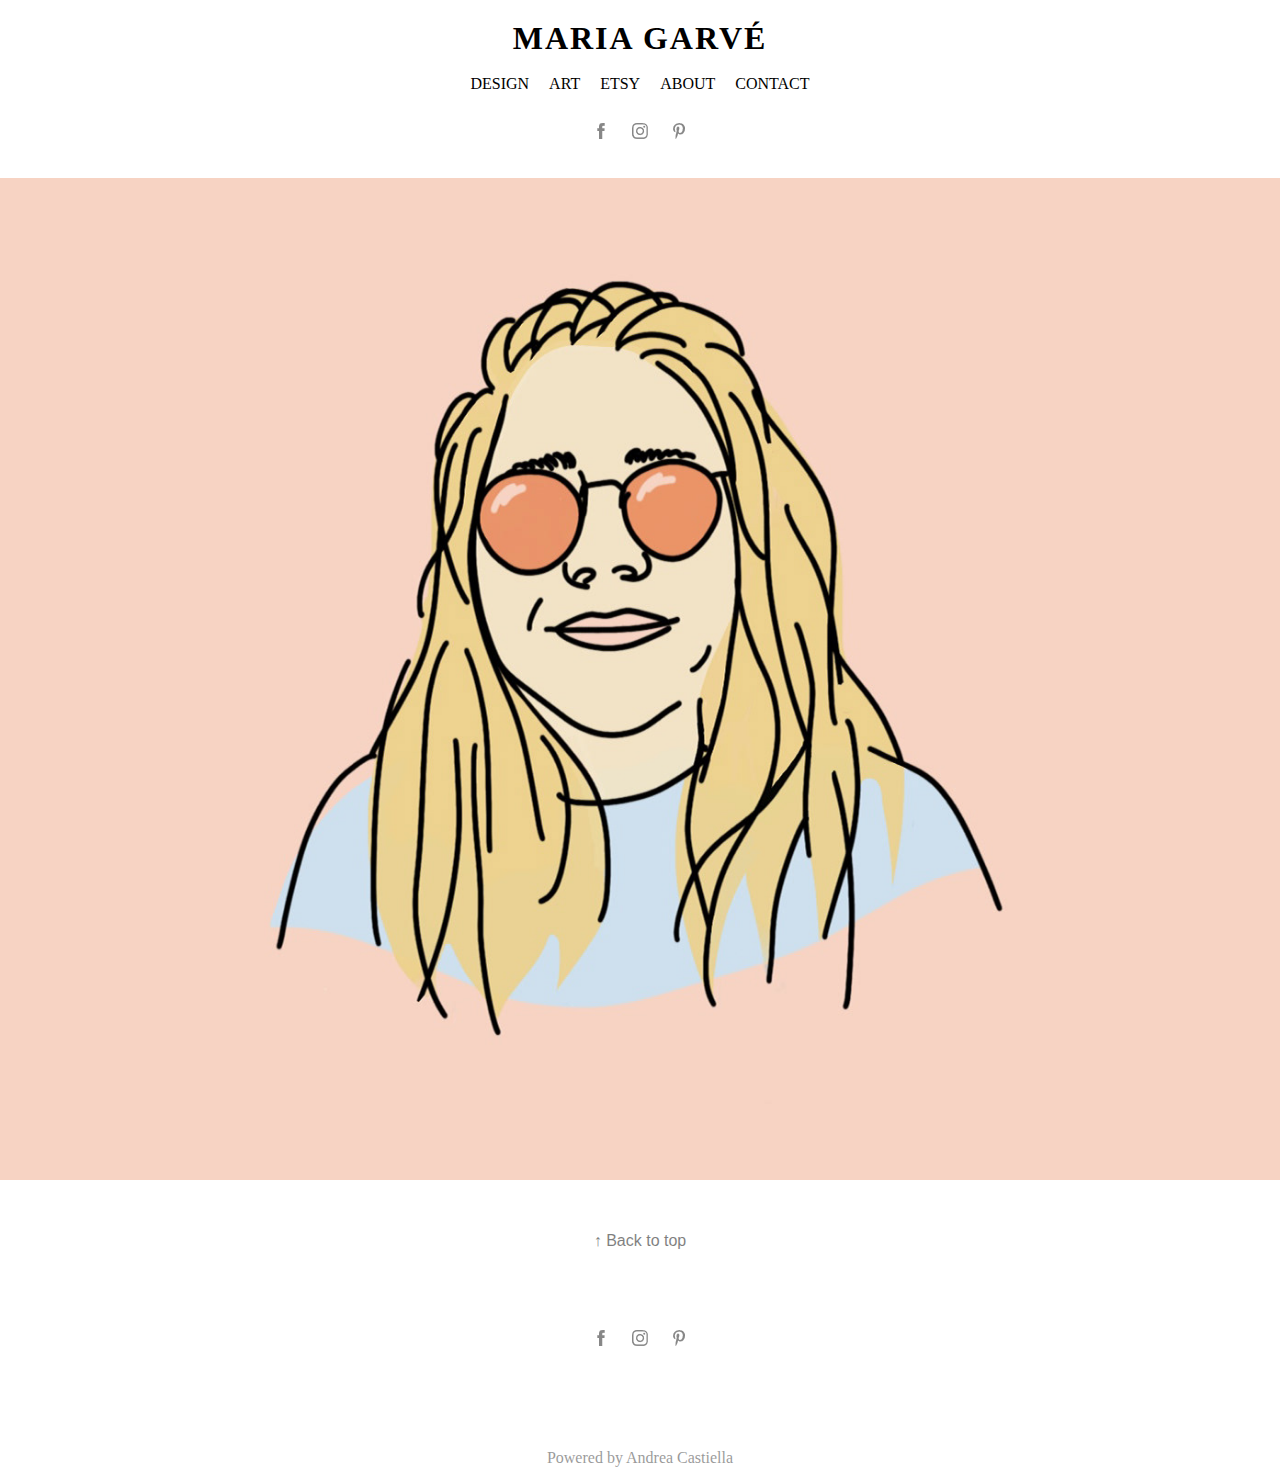
<file: index.html>
<!DOCTYPE HTML>
<html lang="es">
    <head>
    
        <meta charset="UTF-8" />
        <title >Maria Garvé </title>
        <link rel="stylesheet" href="estilo/estilo.css">
        <link rel="shortcut icon" href="recursos/imagenes/GENERAL/Icono..png">
        
    </head>
    
    <body>
        <h1 id="top">MARIA GARVÉ</h1>
        <div class="Menu">
            <ul>
                <li><a href="index_design.html">DESIGN</a></li>
                <li><a href="index_art.html">ART</a></li>
                <li><a href="https://www.etsy.com/uk/shop/mariagarve" target="_blank">ETSY</a></li>
                <li><a href="index_about.html">ABOUT</a></li>
                <li><a href="index_contacto.html">CONTACT</a></li>
            </ul>
        </div>
        
        <div class="RedesSociales">
        <ul>
            <li><a href="https://www.facebook.com/maria.garbizuetxaide" target="_blank"><img src="recursos/imagenes/GENERAL/Facebook.bmp"></a></li>
            <li><a href="http://instagram.com/mariagarvestudio" target="_blank"><img src="recursos/imagenes/GENERAL/Instagram.bmp"></a></li>
            <li><a href="http://pinterest.com/garbmaria" target="_blank"><img src="recursos/imagenes/GENERAL/Pinterest.bmp" ></a></li>
        </ul>
        </div>
        
        
        <div class="ImagenPortada"><img src="recursos/imagenes/PORTADA/FotoPortada.jpg"><p><a href="index_about.html">Who am I</a></p></div>
        
        <div class="BackToTop">
        <a href="#top">↑ Back to top</a>
        </div>
        
        <div class="RedesSociales">
        <ul>
            <li><a href="https://www.facebook.com/maria.garbizuetxaide" target="_blank"><img src="recursos/imagenes/GENERAL/Facebook.bmp"></a></li>
            <li><a href="http://instagram.com/mariagarvestudio" target="_blank"><img src="recursos/imagenes/GENERAL/Instagram.bmp"></a></li>
            <li><a href="http://pinterest.com/garbmaria" target="_blank"><img src="recursos/imagenes/GENERAL/Pinterest.bmp" ></a></li>
        </ul>
        </div>
    
        <p class="Copyright">Powered by Andrea Castiella</p>
        
        
    </body>
    
</html>
</file>
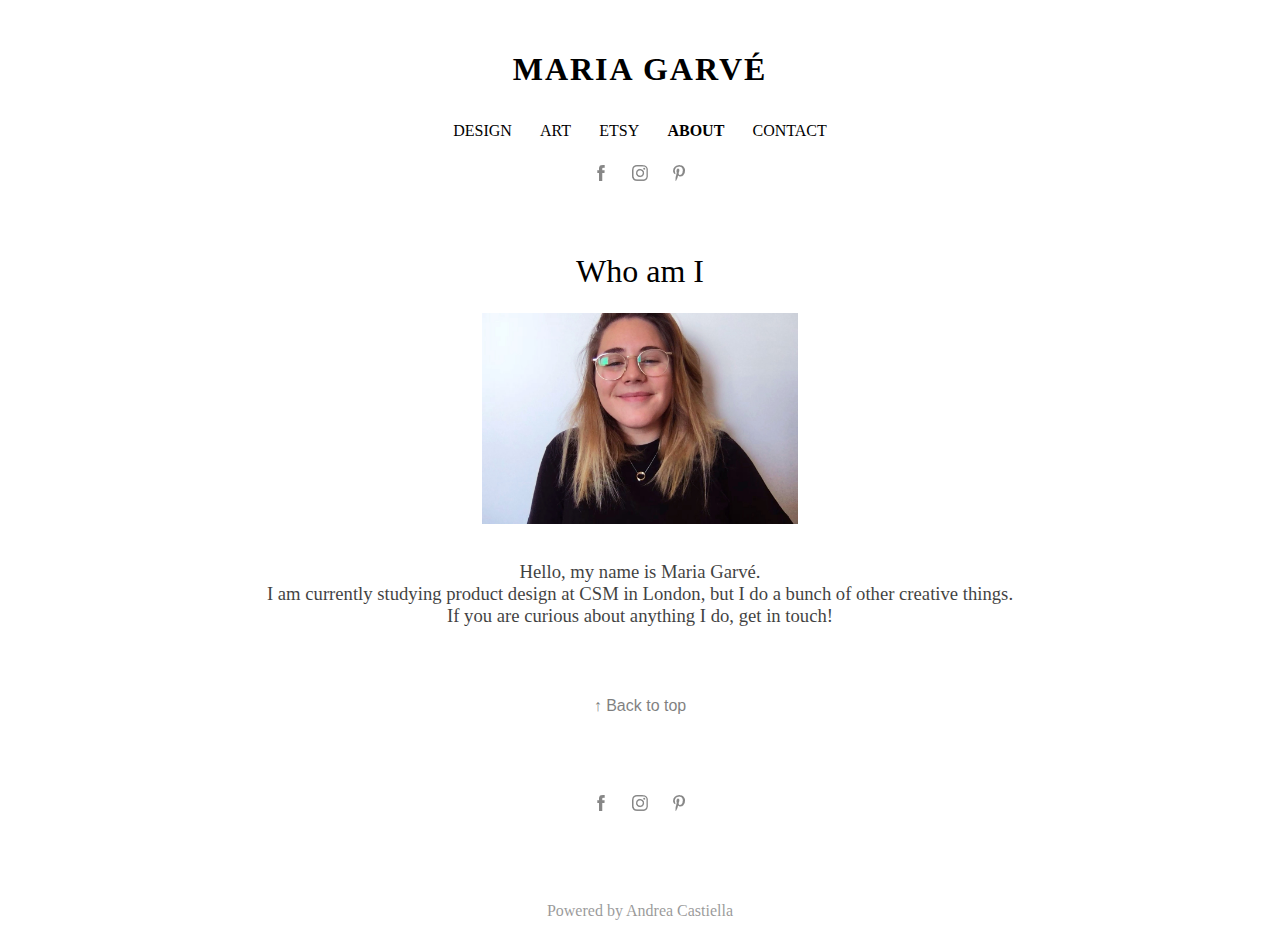
<file: index_about.html>
<!DOCTYPE HTML>
<html lang="es">
    <head>
    
        <meta charset="UTF-8" />
        <title >Maria Garvé </title>
        <link rel="stylesheet" href="estilo/estilo_about.css">
        <link rel="shortcut icon" href="recursos/imagenes/GENERAL/Icono..png">
        
    </head>
    
    <body>
        <h1 id="top"><a href="index.html">MARIA GARVÉ</a></h1>
<div class="Menu">
            <ul>
                <li><a href="index_design.html">DESIGN</a></li>
                <li><a href="index_art.html">ART</a></li>
                <li><a href="https://www.etsy.com/uk/shop/mariagarve" target="_blank">ETSY</a></li>
                <li><a class="Negrita" href="index_about.html">ABOUT</a></li>
                <li><a href="index_contacto.html">CONTACT</a></li>
            </ul>
        </div>
        
        <div class="RedesSociales">
        <ul>
            <li><a href="https://www.facebook.com/maria.garbizuetxaide" target="_blank"><img src="recursos/imagenes/GENERAL/Facebook.bmp"></a></li>
            <li><a href="http://instagram.com/mariagarvestudio" target="_blank"><img src="recursos/imagenes/GENERAL/Instagram.bmp"></a></li>
            <li><a href="http://pinterest.com/garbmaria" target="_blank"><img src="recursos/imagenes/GENERAL/Pinterest.bmp" ></a></li>
        </ul>
        </div>
        
        
        <div class="WhoAmI">
            <p>Who am I</p>
        </div>
        
        <div class="FotoPerfil">
            <img src="recursos/imagenes/ABOUT/Perfil.jpg">
        </div>
        
        <div class="MiniBio">
            <p>Hello, my name is Maria Garvé.<br>
            I am currently studying product design at CSM in London, but I do a bunch of other creative things.<br>
            If you are curious about anything I do, get in touch!</p>
        </div>
        
        <div class="BackToTop">
            <a href="#top">↑ Back to top</a>
        </div>
        
        <div class="RedesSociales">
        <ul>
            <li><a href="https://www.facebook.com/maria.garbizuetxaide" target="_blank"><img src="recursos/imagenes/GENERAL/Facebook.bmp"></a></li>
            <li><a href="http://instagram.com/mariagarvestudio" target="_blank"><img src="recursos/imagenes/GENERAL/Instagram.bmp"></a></li>
            <li><a href="http://pinterest.com/garbmaria" target="_blank"><img src="recursos/imagenes/GENERAL/Pinterest.bmp" ></a></li>
        </ul>
        </div>
    
        <p class="Copyright">Powered by Andrea Castiella</p>
        
        
    </body>
    
</html>
</file>
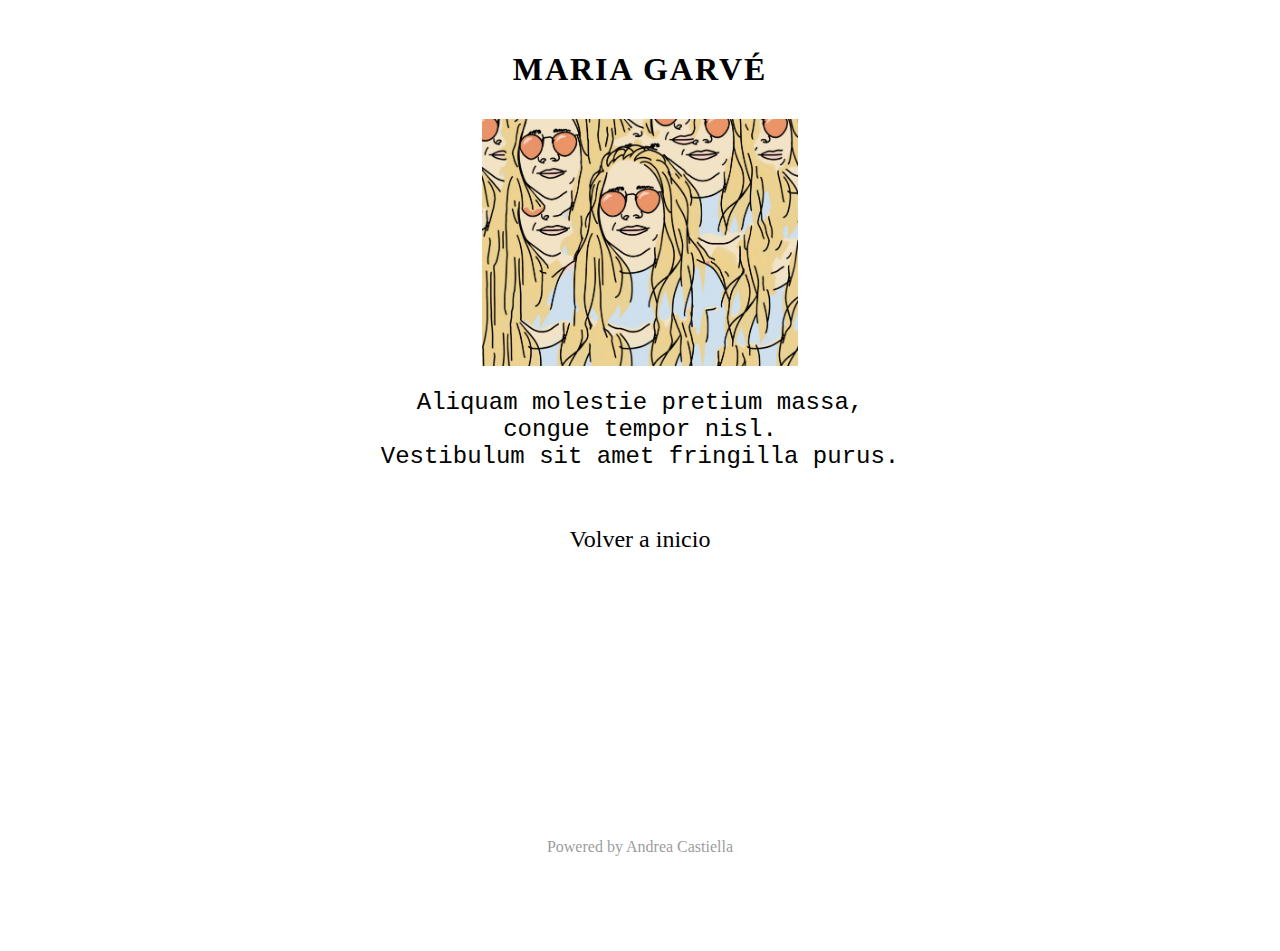
<file: index_art.html>
<!DOCTYPE HTML>
<html lang="es">
    <head>
    
        <meta charset="UTF-8" />
        <title >Maria Garvé </title>
        <link rel="stylesheet" href="estilo/estilo_art.css">
        <link rel="shortcut icon" href="recursos/imagenes/GENERAL/Icono..png">
        
    </head>
    
    <body>
        <h1 id="top"><a href="index.html">MARIA GARVÉ</a></h1>
        
        <div class="Yo">
            <img src="recursos/imagenes/ART/Mola.jpg">
        </div>
        
        <div class="Construccion">
            <p>Aliquam molestie pretium massa, <br>congue tempor nisl.<br> Vestibulum sit amet fringilla purus.</p>
        </div>  
        
        <p class="Volver"><a href="index.html">Volver a inicio</a></p>
        
        <p class="Copyright">Powered by Andrea Castiella</p>
        
    </body>
    
</html>
</file>
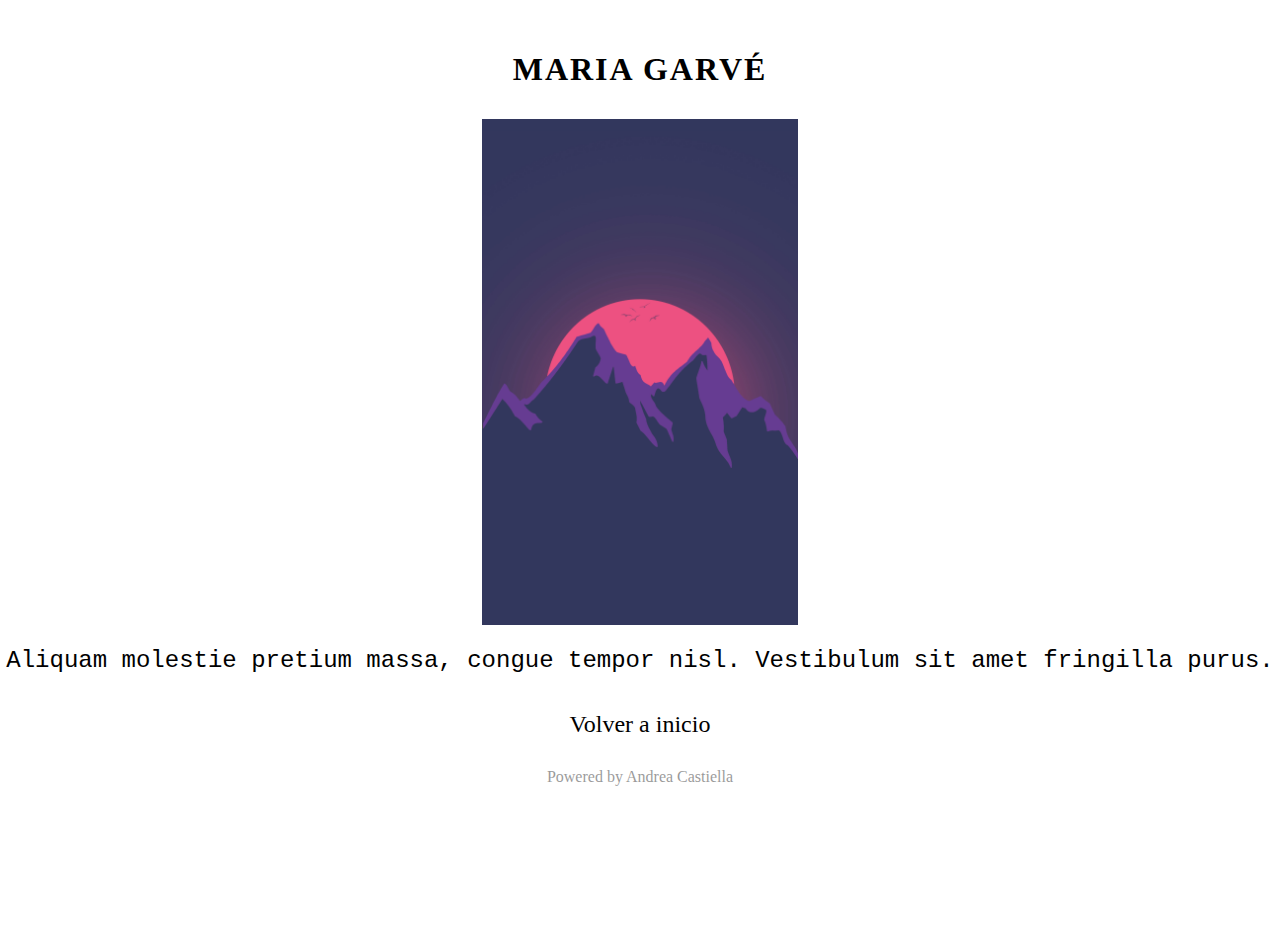
<file: index_contacto.html>
<!DOCTYPE HTML>
<html lang="es">
    <head>
    
        <meta charset="UTF-8" />
        <title >Maria Garvé </title>
        <link rel="stylesheet" href="estilo/estilo_contacto.css">
        <link rel="shortcut icon" href="recuros/imagenes/GENERAL/Icono..png">
        
    </head>
    
    <body>
        <h1 id="top"><a href="index.html">MARIA GARVÉ</a></h1>
        
        <div class="Andrenzzo">
            <img src="recursos/imagenes/CONTACTO/72671.jpg">
        </div>
        
        <div class="Construccion">
            <p>Aliquam molestie pretium massa, congue tempor nisl. Vestibulum sit amet fringilla purus.</p>
        </div>  
        
        <p class="Volver"><a href="index.html">Volver a inicio</a></p>
        
        <p class="Copyright">Powered by Andrea Castiella</p>
        
    </body>
    
</html>
</file>
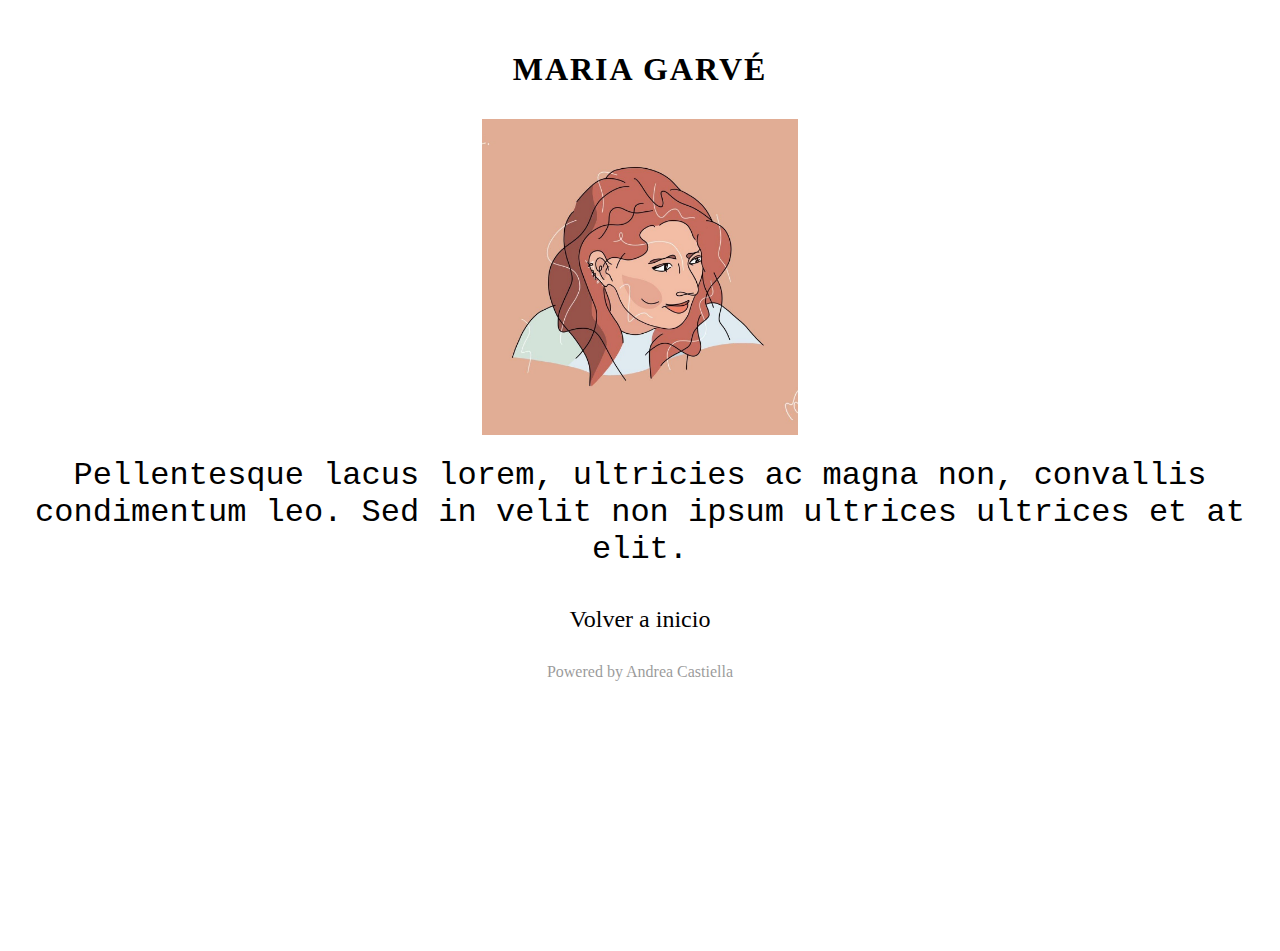
<file: index_design.html>
<!DOCTYPE HTML>
<html lang="es">
    <head>
    
        <meta charset="UTF-8" />
        <title >Maria Garvé </title>
        <link rel="stylesheet" href="estilo/estilo_design.css">
        <link rel="shortcut icon" href="recuros/imagenes/GENERAL/Icono..png">
        
    </head>
    
    <body>
        <h1 id="top"><a href="index.html">MARIA GARVÉ</a></h1>
        
        <div class="Yo">
            <img src="recursos/imagenes/DESIGN/yo.jpg">
        </div>
        
        <div class="Construccion">
            <p>Pellentesque lacus lorem, ultricies ac magna non, convallis condimentum leo. Sed in velit non ipsum ultrices ultrices et at elit.</p>
        </div>  
        
        <p class="Volver"><a href="index.html">Volver a inicio</a></p>
        
        <p class="Copyright">Powered by Andrea Castiella</p>
        
    </body>
    
</html>
</file>
<file: estilo/estilo.css>
*{
    padding: 0;
    margin: 0;
    box-sizing: border-box;
}

html, body{
    height: 100%;
}

h1{
    font-family:serif;
    margin-top: 20px;
    letter-spacing: 2px;
    text-align: center;
    height: 20px;
}

.Menu{
    float: left;
    margin-top: 35px;
    width: 100%;
    height: 40px;

}

.Menu ul{
    display: flex;
    list-style: none;
    justify-content: center;
    
    margin-bottom: 10px;
}

.Menu ul li{
    margin:0 10px;
    transition: 1s;
    height: 20px; 
}

.Menu ul li:hover{
    letter-spacing: 4px;
    font-size: 16pt;
    transition: 1s;
    cursor: pointer;
}

.Menu ul li a{
    text-decoration-line: none;
    color: black;
}

.BackToTop a{
    text-decoration-line: none;
    color: black;
}

.BackToTop{
    float: left;
    margin-top: 4%;
    height: 10%;
    width: 100%;
    text-align: center;
    font-family:sans-serif;
    opacity: 0.5;
}

.RedesSociales{
    width: 100%;
    float: left;
    height: 7%;
}

.RedesSociales ul{
    display: flex;
    list-style: none;
    justify-content: center;
    margin-top: 0.1%;
    width: 100%;
    margin-bottom: 0.73%;
}

.RedesSociales ul li{
    margin-left:0.364%;
    margin-right: 0.364%;
    opacity: 0.5;
}

.RedesSociales ul li:hover{
    opacity: 1;
}

.ImagenPortada{
    float: left;
    width: 100%;
    overflow: hidden;
    background: black;
    display: block;
    justify-content: center;
    align-content: center;
}

.ImagenPortada p{
    position: absolute;
    left: 0;
    padding-top: 20%;
    padding-bottom: 20%;
    text-align: center;
    width: 100%;
    font-size: 55pt;
    opacity: 0;
    font-family:sans-serif
    transition: 1s;
}

.ImagenPortada:hover p{    
    opacity: 1;
    transition: 1s;
}

.ImagenPortada img{
    float: left;
    width: 100%;
    height: 100%;
    transition: 1s;
}

.ImagenPortada:hover img{
    opacity: 0.6;
    transition: 1s;
}

.ImagenPortada:hover p a{
    text-decoration-line: none;
    color: white;
}

.Copyright{
    float: left;
    margin-bottom: 10%;
    margin-top: 5%;
    width: 100%;
    height: 1.455%;
    text-align: center;
    opacity: 0.4;
    margin-bottom: 1.5%;
}
</file>
<file: estilo/estilo_about.css>
*{
    padding: 0;
    margin: 0;
    box-sizing: border-box;
}

html, body{
    height: 100%;
}

h1{
    font-family:serif;
    margin-top: 4%;
    letter-spacing: 2px;
    text-align: center;
    height: 5%
}

h1 a{
    text-decoration-line: none;
    color: black;
}

.Menu {
    width: 100%;
    height: 5.5%;

}

.Menu ul{
    display: flex;
    list-style: none;
    justify-content: center;
    margin-top: 0.88%;
    margin-bottom: 0.88%;
}

.Menu ul li{
    margin: 1.1%;
    transition: 1s;
    height: 0.73%; 
}

.Menu ul li:hover{
    letter-spacing: 4px;
    font-size: 16pt;
    transition: 1s;
    cursor: pointer;
}

.Menu ul li a{
    text-decoration-line: none;
    color: black;
}

.Negrita{
    font-weight: 600;
}

.RedesSociales{
    width: 100%;
    height: 7%;
}

.RedesSociales ul{
    display: flex;
    list-style: none;
    justify-content: center;
    margin-top: 0.1%;
    margin-bottom: 0.73%;
}   

.RedesSociales ul li{
    margin-left:0.364%;
    margin-right: 0.364%;
    opacity: 0.5;
}

.RedesSociales ul li:hover{
    opacity: 1;
}

.WhoAmI{
    text-align: center;
    margin-top: 2.5%;
    font-family: serif;
    font-size: 24pt;

}

.FotoPerfil img{
    max-width: 24.73%;
    display: block;
    margin: auto;
    margin-top: 1.75%;
}

.MiniBio p{
    text-align: center;
    color: black;
    font-family: serif;
    font-size: 14pt;
    opacity: 0.75;
    margin-top: 2.91%;
    
}

.BackToTop a{
    text-decoration-line: none;
    color: black;
}

.BackToTop{
    margin-top: 70px;
    height: 10%;
    width: 100%;
    text-align: center;
    font-family:sans-serif;
    opacity: 0.5;
}

.Copyright{
    margin-top: 4%;
    height: 1.455%;
    text-align: center;
    opacity: 0.4;
    margin-bottom: 1.5%;
}
</file>
<file: estilo/estilo_art.css>
*{
    padding: 0;
    margin: 0;
    box-sizing: border-box;
}

html, body{
    height: 100%;
}

h1{
    font-family:serif;
    margin-top: 4%;
    letter-spacing: 2px;
    text-align: center;
    height: 5%;
}

h1 a{
    text-decoration-line: none;
    color: black;
}

.Construccion p{
    text-align: center;
    color: black;
    font-family: monospace;
    font-size: 18pt;
    height: 3.64%;
    margin-top: 1.75%;
}

.Yo img{
    max-width: 24.72%;
    display: block;
    margin: auto;
    margin-top: 1.75%;
}

.Volver{
    text-align: center;
    color: black;
    font-family:serif;
    font-size: 18pt;
    margin-top: 4.364%;
    height: 0.73%;
}

.Volver a{
    color: black;
    text-decoration-line: none;
}

.Copyright{
   position: absolute;
    bottom: 30px;
    height: 1.455%;
    width: 100%;
    text-align: center;
    opacity: 0.4;
    margin-bottom: 1.5%;
}
</file>
<file: estilo/estilo_contacto.css>
*{
    padding: 0;
    margin: 0;
    box-sizing: border-box;
}

html, body{
    height: 100%;
}

h1{
    font-family:serif;
    margin-top: 4%;
    letter-spacing: 2px;
    text-align: center;
    height: 5%;
    
    
}

h1 a{
    text-decoration-line: none;
    color: black;
}

.Construccion p{
    text-align: center;
    color: black;
    font-family: monospace;
    font-size: 18pt;
    height: 3.64%;
    margin-top: 1.75%;
}

.Andrenzzo img{
    max-width: 24.72%;
    display: block;
    margin: auto;
    margin-top: 1.75%;
}

.Volver{
    text-align: center;
    color: black;
    font-family:serif;
    font-size: 18pt;
    margin-top: 2.91%;
    height: 0.73%;
}

.Volver a{
    color: black;
    text-decoration-line: none;
}

.Copyright{
    margin-bottom: 10%;
    margin-top: 50px;
    width: 100%;
    height: 1.455%;
    text-align: center;
    opacity: 0.4;
    margin-bottom: 1.5%;
}
</file>
<file: estilo/estilo_design.css>
*{
    padding: 0;
    margin: 0;
    box-sizing: border-box;
}

html, body{
    height: 100%;
}

h1{
    font-family:serif;
    margin-top: 4%;
    letter-spacing: 2px;
    text-align: center;
    height: 5%
    
    
}

h1 a{
    text-decoration-line: none;
    color: black;
}

.Construccion p{
    text-align: center;
    color: black;
    font-family: monospace;
    font-size: 24pt;
    height: 3.64%;
    
margin-top: 1.75%;
}

.Yo img{
    max-width: 24.72%;
    display: block;
    margin: auto;
    margin-top: 1.75%;
}

.Volver{
    text-align: center;
    color: black;
    font-family:serif;
    font-size: 18pt;
    margin-top: 2.91%;
    height: 0.73%;
}

.Volver a{
    color: black;
    text-decoration-line: none;
}

.Copyright{
    margin-top: 4%;
    height: 1.455%;
    text-align: center;
    opacity: 0.4;
    margin-bottom: 1.5%;
}
</file>
